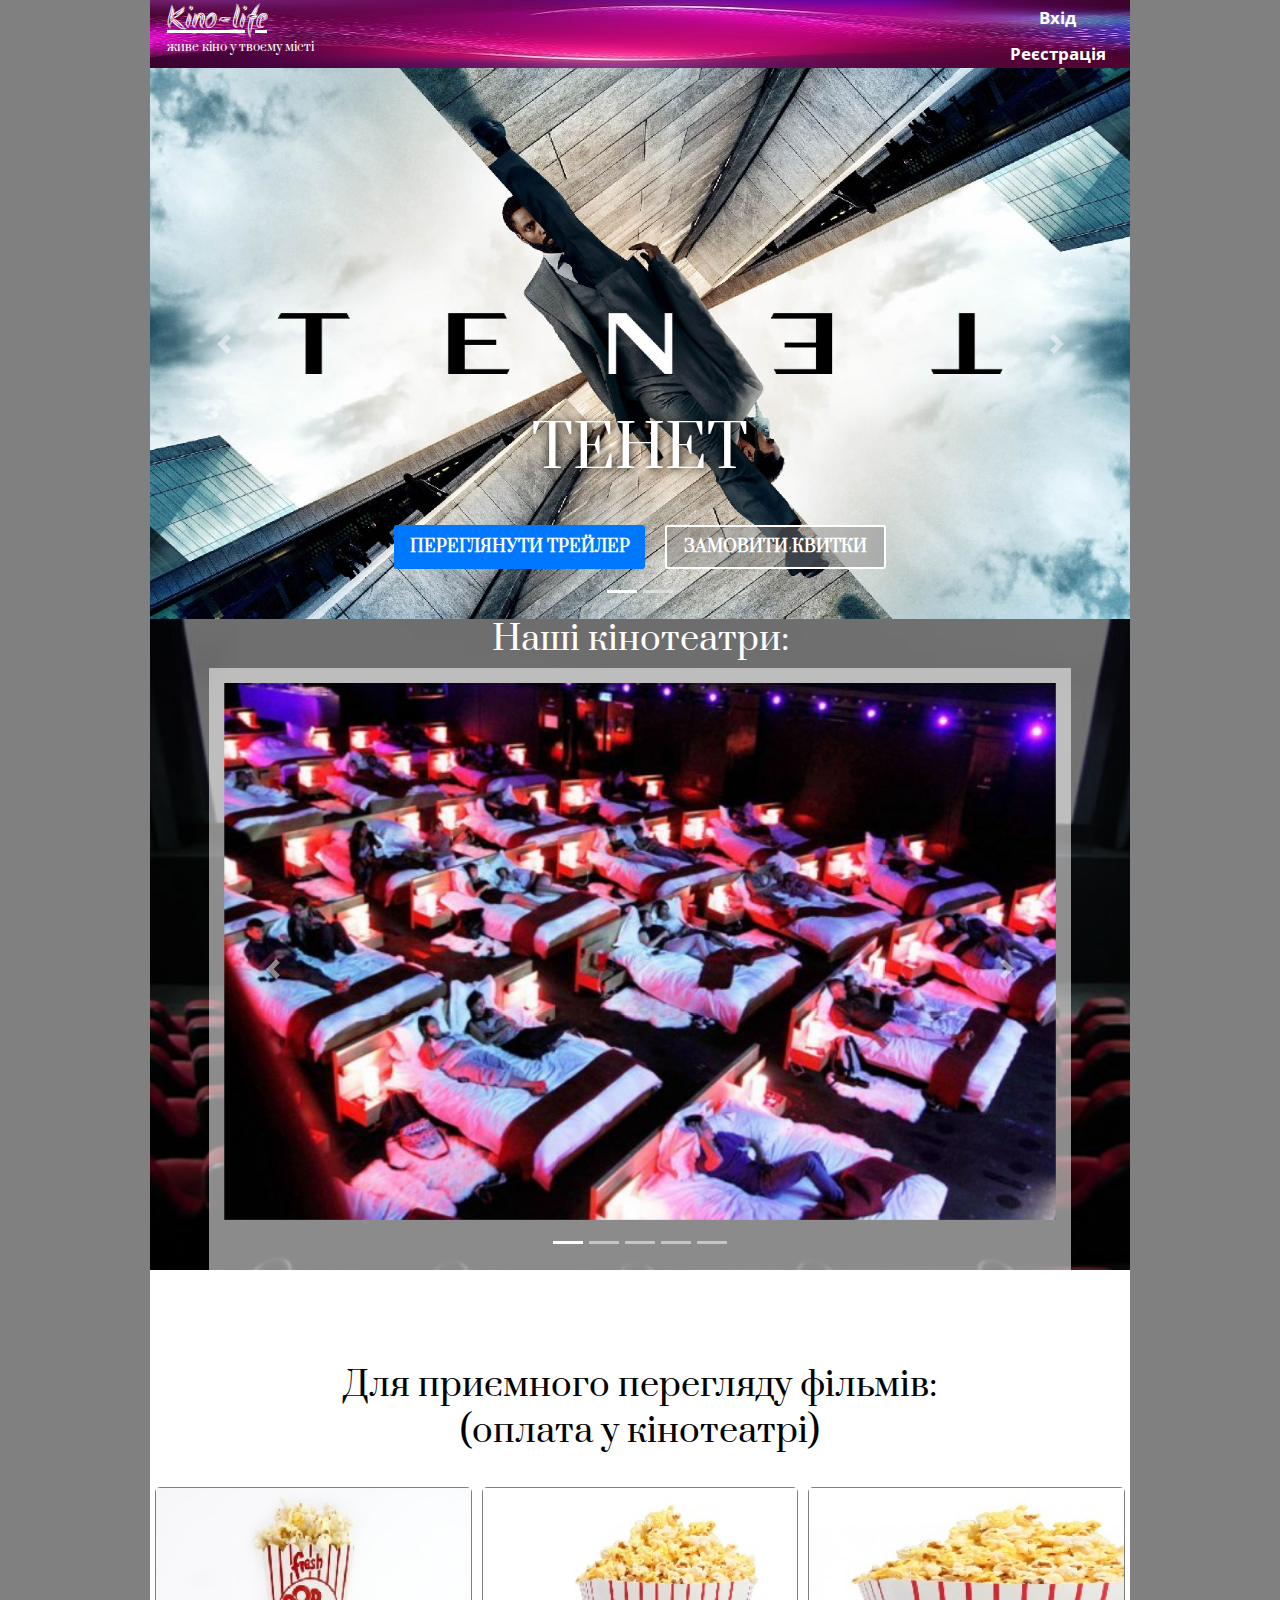
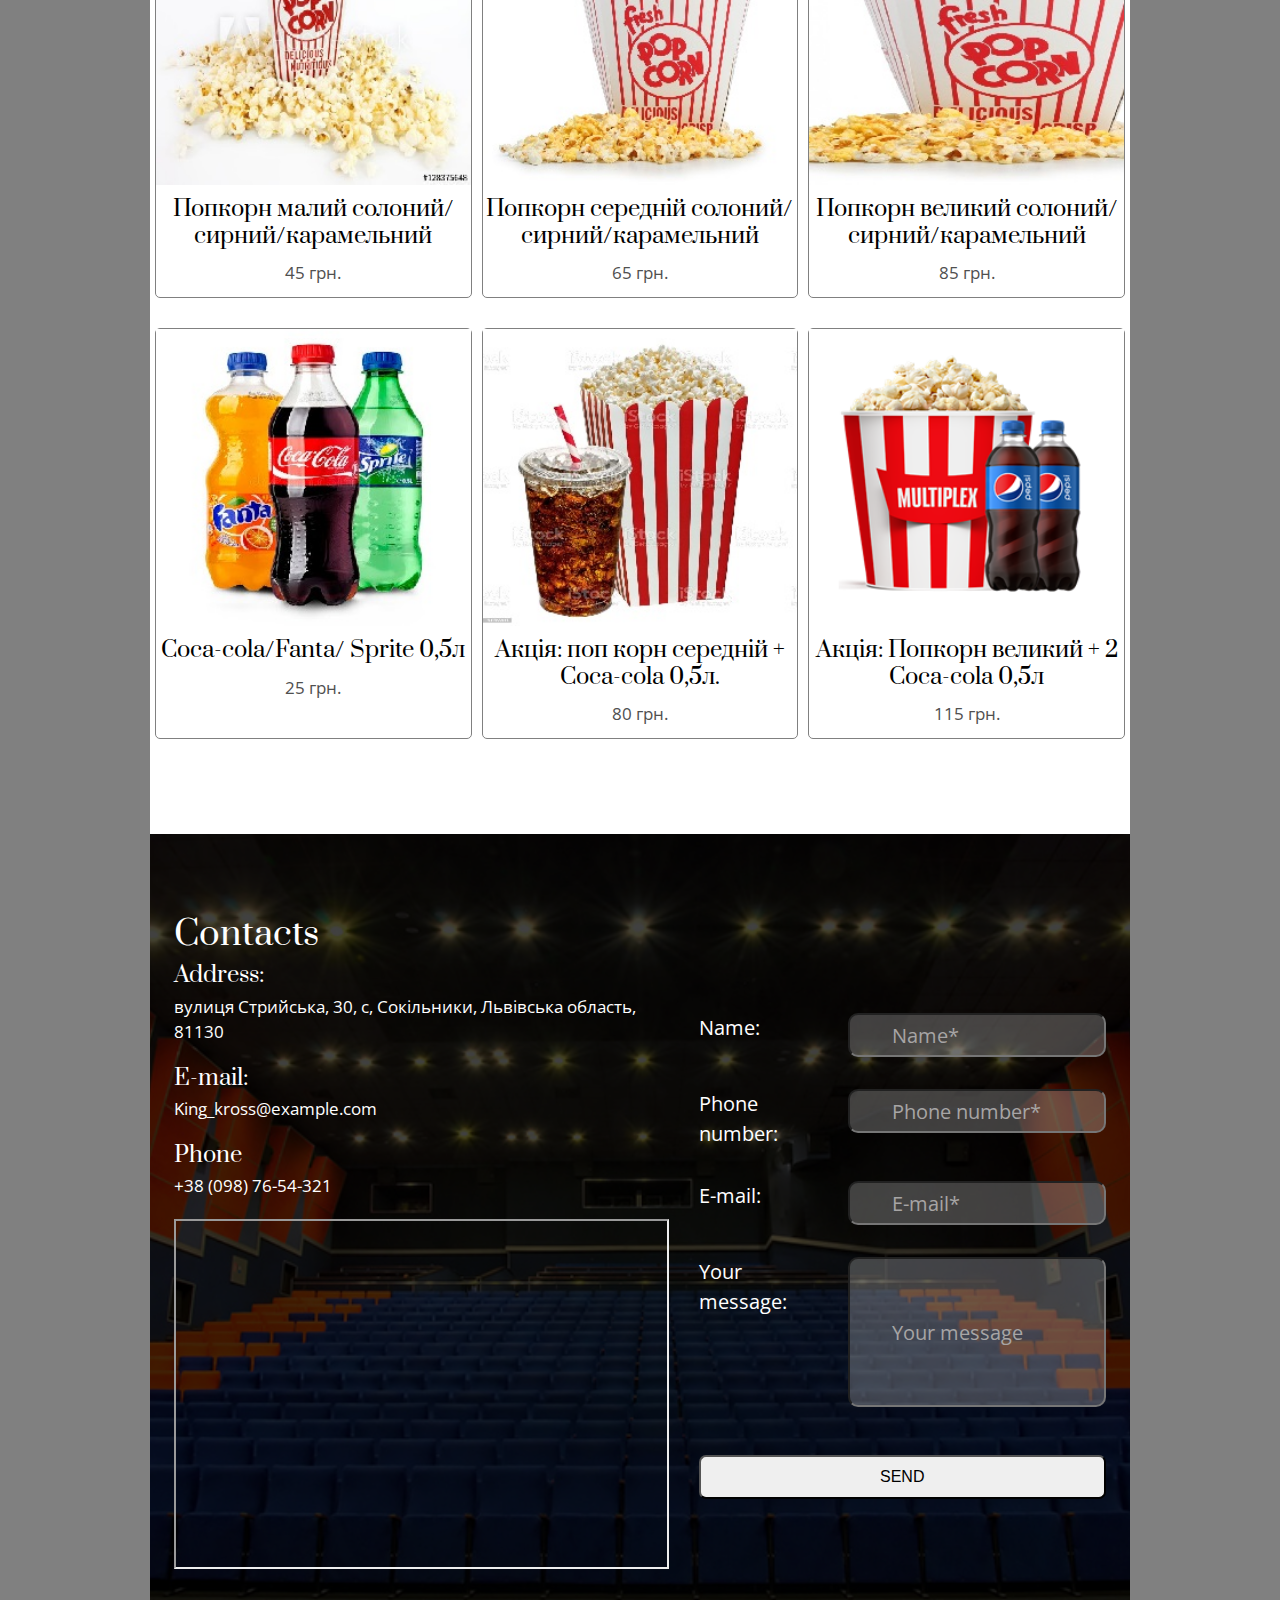
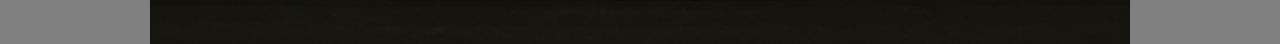
<file: index.html>
<!DOCTYPE html>
<html lang="uk">

<head>
    <meta charset="utf-8">
    <meta name="viewport" content="width=device-width, initial-scale=1.0">
    <title>Kino-life | живе кіно у твоєму місті</title>
    <link rel="stylesheet" href="https://stackpath.bootstrapcdn.com/bootstrap/4.5.2/css/bootstrap.min.css"
        integrity="sha384-JcKb8q3iqJ61gNV9KGb8thSsNjpSL0n8PARn9HuZOnIxN0hoP+VmmDGMN5t9UJ0Z" crossorigin="anonymous">
    <link rel="stylesheet" href="css/index.css">
    <link rel="shortuct icon" href="img/icon.jpg">
</head>

<body>
    <header class="cap">
        <div class="logo">
            <a href="#cap">
                <h1>Kino-life</h1>
                <p>живе кіно у твоєму місті</p>
            </a>
        </div>

        <div class="autorisation">
            <a href="#">Вхід</a>
            <a href="#">Реєстрація</a>
        </div>
    </header>

    <article id="cite">
        <section id="films">
            <div id="carousel-films" class="carousel slide" data-ride="carousel">
                <ol class="carousel-indicators">
                    <li data-target="#carousel-films" data-slide-to="0" class="active"></li>
                    <li data-target="#carousel-films" data-slide-to="1"></li>
                </ol>
                <div class="carousel-inner">
                    <div class="carousel-item active">
                        <img src="img/tenet.jpg" class="d-block w-100" alt="...">
                        <div class="carousel-caption d-none d-md-block">
                            <h2>ТЕНЕТ</h2>
                            <div class="buttons">
                                <form class="button-tenet-trailer">
                                    <input type="button" value="ПЕРЕГЛЯНУТИ ТРЕЙЛЕР" onClick='location.href="tenet_trailer.html"'>
                                </form> 
                                <form class="button-tenet-tickets">
                                    <input type="button" value="ЗАМОВИТИ КВИТКИ" onClick='location.href="tenet_tickets.html"'>
                                </form> 
                            </div>
                        </div>
                    </div>
                    <div class="carousel-item">
                        <img src="img/troli_two.jpg" class="d-block w-100" alt="ТРОЛІ 2: СВІТОВЕ ТУРНЕ">
                        <div class="carousel-caption d-none d-md-block">
                            <h2>ТРОЛІ 2: СВІТОВЕ ТУРНЕ</h2>
                            <div class="buttons">
                                <form class="button-troli-two-trailer">
                                    <input type="button" value="ПЕРЕГЛЯНУТИ ТРЕЙЛЕР" onClick='location.href="troli_two_trailer.html"'>
                                </form> 
                                <form class="button-troli-two-tickets">
                                    <input type="button" value="ЗАМОВИТИ КВИТКИ" onClick='location.href="troli_two_tickets.html"'>
                                </form> 
                            </div>
                        </div>
                    </div>
                </div>
                <a class="carousel-control-prev" href="#carousel-films" role="button" data-slide="prev">
                    <span class="carousel-control-prev-icon" aria-hidden="true"></span>
                    <span class="sr-only">Previous</span>
                </a>
                <a class="carousel-control-next" href="#carousel-films" role="button" data-slide="next">
                    <span class="carousel-control-next-icon" aria-hidden="true"></span>
                    <span class="sr-only">Next</span>
                </a>
            </div>
        </section>

        <section class="cinemas">
            <div>
                <h2>Наші кінотеатри:</h2>
                <div>
                    <div id="carousel-cinemas" class="carousel slide" data-ride="carousel">
                        <ol class="carousel-indicators">
                            <li data-target="#carousel-cinemas" data-slide-to="0" class="active"></li>
                            <li data-target="#carousel-cinemas" data-slide-to="1"></li>
                            <li data-target="#carousel-cinemas" data-slide-to="2"></li>
                            <li data-target="#carousel-cinemas" data-slide-to="3"></li>
                            <li data-target="#carousel-cinemas" data-slide-to="4"></li>
                        </ol>
                        <div class="carousel-inner">
                            <div class="carousel-item active">
                                <img src="img/beds.jpg" class="d-block w-100" alt="Крісла-лежаки в кінотеатрі">
                            </div>
                            <div class="carousel-item">
                                <img src="img/clients.jpg" class="d-block w-100" alt="Задоволені клієнти">
                            </div>
                            <div class="carousel-item">
                                <img src="img/pair.jpg" class="d-block w-100" alt="Задоволені клієнти">
                            </div>
                            <div class="carousel-item">
                                <img src="img/planetarium.jpg" class="d-block w-100" alt="Планетарій">
                            </div>
                            <div class="carousel-item">
                                <img src="img/screen.jpg" class="d-block w-100" alt="Екран">
                            </div>
                        </div>
                        <a class="carousel-control-prev" href="#carousel-cinemas" role="button" data-slide="prev">
                            <span class="carousel-control-prev-icon" aria-hidden="true"></span>
                            <span class="sr-only">Previous</span>
                        </a>
                        <a class="carousel-control-next" href="#carousel-cinemas" role="button" data-slide="next">
                            <span class="carousel-control-next-icon" aria-hidden="true"></span>
                            <span class="sr-only">Next</span>
                        </a>
                    </div>
                </div>
            </div>
        </section>

        <section class="shop">
            <div class="title">
                <h2>Для приємного перегляду фільмів:</h2>
                <p>(оплата у кінотеатрі)</p>
            </div>
            <div class="menu">
                <div id="small_popcorn">
                    <img src="img/small_popcorn.jpg" alt="Малий попкорн">
                    <br>
                    <h3>Попкорн малий солоний/сирний/карамельний</h3>
                    <p>45 грн.</p>
                </div>

                <div id="medium_popcorn">
                    <img src="img/medium_popcorn.jpg" alt="Середній попкорн">
                    <br>
                    <h3>Попкорн середній солоний/сирний/карамельний</h3>
                    <p>65 грн.</p>
                </div>

                <div id="big_popcorn">
                    <img src="img/big_popcorn.jpg" alt="Великий попкорн">
                    <br>
                    <h3>Попкорн великий солоний/сирний/карамельний</h3>
                    <p>85 грн.</p>
                </div>

                <div id="drinks">
                    <img src="img/drinks.jpg" alt="Напої">
                    <br>
                    <h3>Coca-cola/Fanta/ Sprite 0,5л</h3>
                    <p>25 грн.</p>
                </div>

                <div id="popcorn_and_pepsi">
                    <img src="img/popcorn_and_pepsi.jpg" alt="Попкорн і Pepsi">
                    <br>
                    <h3>Акція: поп корн середній + Coca-cola 0,5л.</h3>
                    <p>80 грн.</p>
                </div>

                <div id="popcorn_and_two_pepsi">
                    <img src="img/popcorn_and_two_pepsi.png" alt="Попкорн і дві Pepsi">
                    <br>
                    <h3>Акція: Попкорн великий + 2 Coca-cola 0,5л</h3>
                    <p>115 грн.</p>
                </div>
            </div>
        </section>
    </article>
    <div class="contacts-and-form">
        <div id="contacts-and-form">
            <div id="contacts">
                <h2>Contacts</h2>
                <h3>Address:</h3>
                <p>вулиця Стрийська, 30, с, Сокільники, Львівська область, 81130</p>
                <h3>E-mail:</h3>
                <p>King_kross@example.com</p>
                <h3>Phone</h3>
                <p>+38 (098) 76-54-321</p>
                <div class="map">
                    <iframe
                        src="https://www.google.com/maps/embed?pb=!1m18!1m12!1m3!1d2576.6480703578754!2d24.00869451512586!3d49.77387664376408!2m3!1f0!2f0!3f0!3m2!1i1024!2i768!4f13.1!3m3!1m2!1s0x473ae7c509927103%3A0x4452efa99a93643f!2z0KLQoNCmIEtpbmcgQ3Jvc3MgTGVvcG9saXM!5e0!3m2!1suk!2sua!4v1601578649096!5m2!1suk!2sua"></iframe>
                </div>
            </div>
            <form action="https://formspree.io/xdowqrdr" method="POST">
                <label>Name:
                    <input type="text" placeholder="Name*" required name="user name">
                </label>
                <br>
                <label>Phone number:
                    <input type="tel" placeholder="Phone number*" required name="phone number">
                </label>
                <br>
                <label>E-mail:
                    <input type="email" placeholder="E-mail*" required name="email">
                </label>
                <br>
                <label>Your message:
                    <input class="message" type="text" placeholder="Your message" required name="message">
                </label>
                <button class="send">SEND</button>
            </form>
        </div>
    </div>

    <script src="https://code.jquery.com/jquery-3.5.1.min.js"
        integrity="sha256-9/aliU8dGd2tb6OSsuzixeV4y/faTqgFtohetphbbj0=" crossorigin="anonymous"></script>
    <script src="https://cdn.jsdelivr.net/npm/popper.js@1.16.1/dist/umd/popper.min.js"
        integrity="sha384-9/reFTGAW83EW2RDu2S0VKaIzap3H66lZH81PoYlFhbGU+6BZp6G7niu735Sk7lN"
        crossorigin="anonymous"></script>
    <script src="https://stackpath.bootstrapcdn.com/bootstrap/4.5.2/js/bootstrap.min.js"
        integrity="sha384-B4gt1jrGC7Jh4AgTPSdUtOBvfO8shuf57BaghqFfPlYxofvL8/KUEfYiJOMMV+rV"
        crossorigin="anonymous"></script>
</body>

</html>
</file>
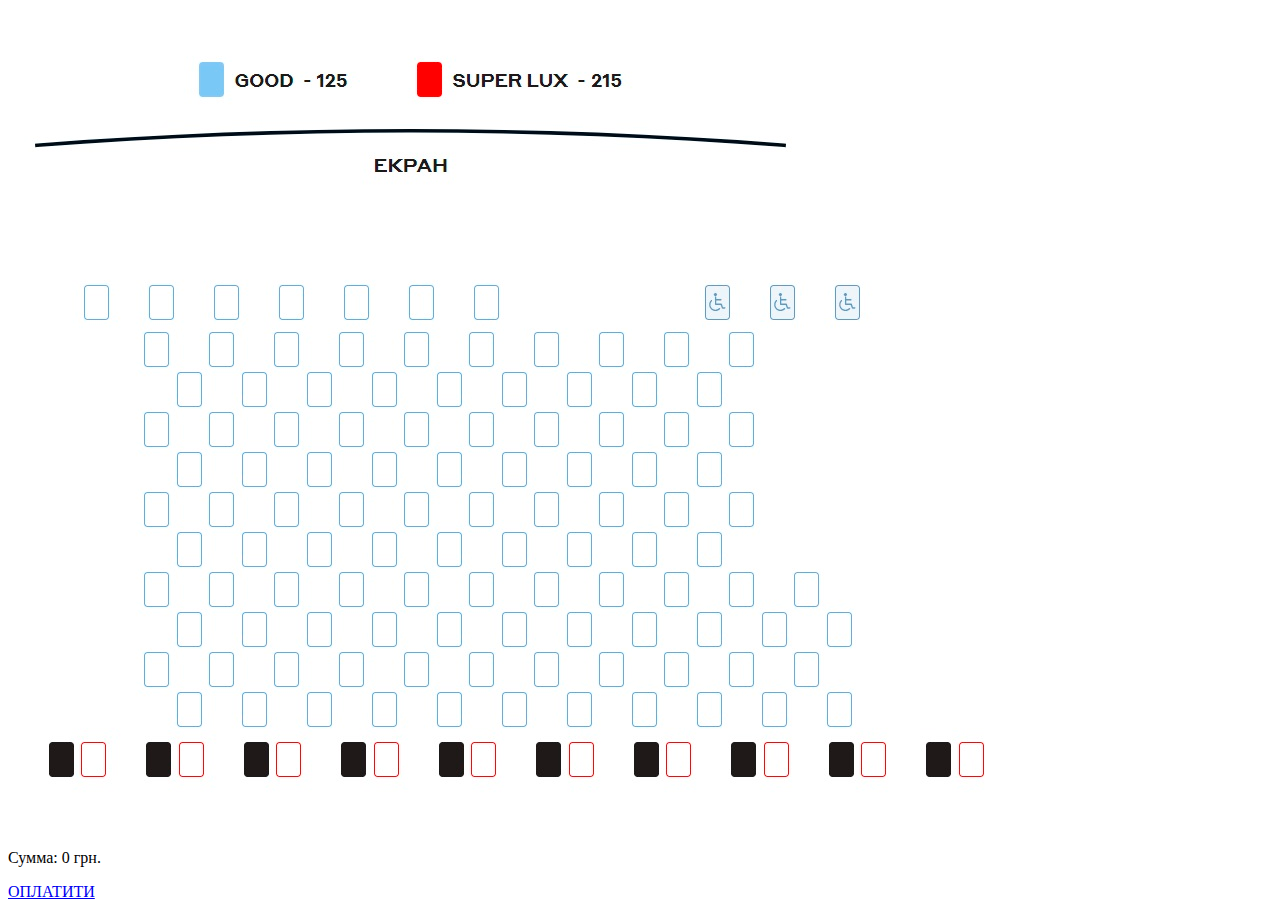
<file: tenet_ticket.html>
<!DOCTYPE html>
<html lang="uk">
    <head>
        <meta charset="utf-8">
        <title>Kino-life | Купити квитки "Тенет"</title>
    </head>
    <body>
        <img src="img/scheme.jpg" alt="Схема">
        <p>Сумма: 0 грн.</p>
        <a href="#">ОПЛАТИТИ</a>
    </body>
</html>
</file>
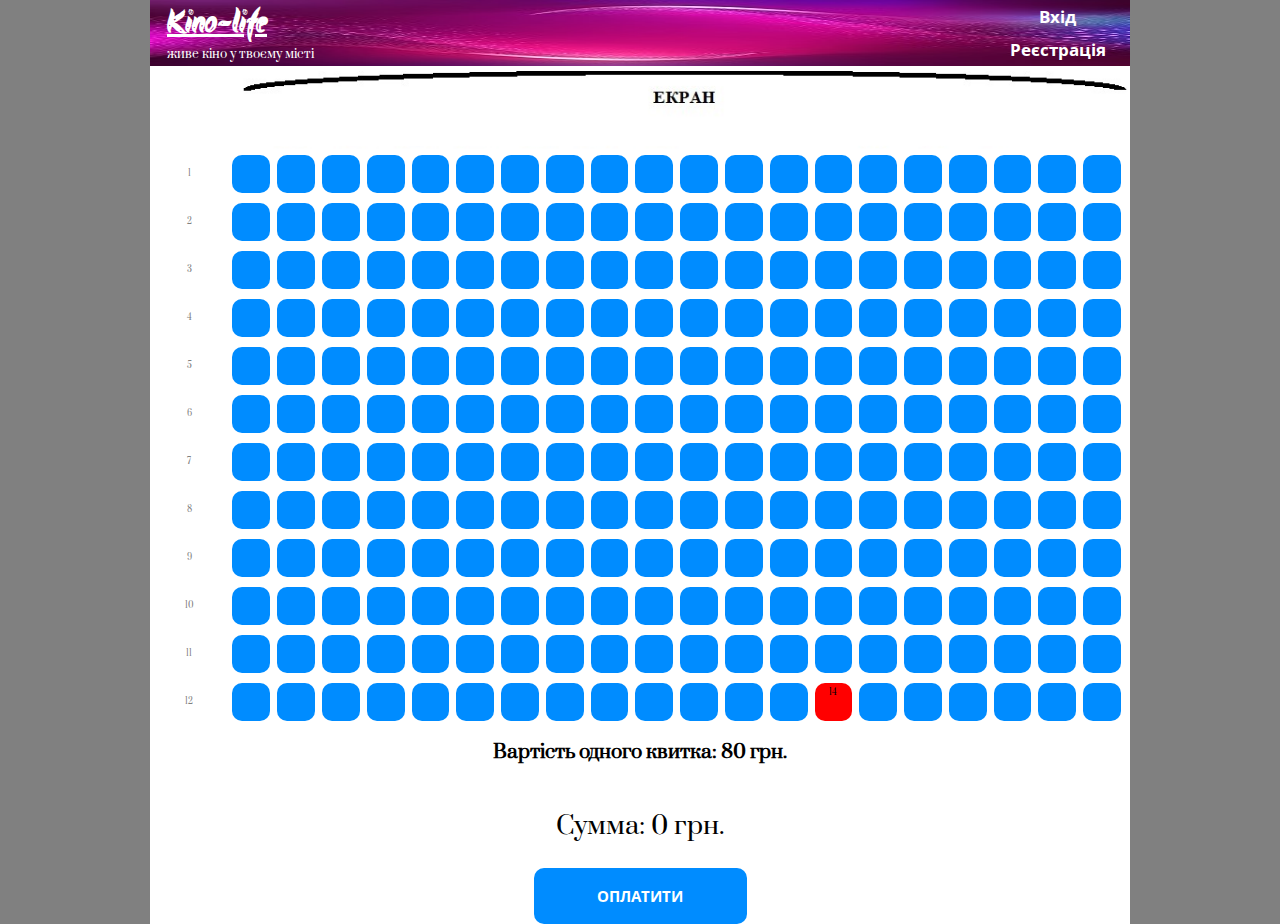
<file: tenet_tickets.html>
<!DOCTYPE html>
<html lang="uk">
    <head>
        <meta charset="utf-8">
        <title>Kino-life | Купити квитки "Тенет"</title>
        <link rel="stylesheet" href="css/tickets.css">
        <link rel="shortuct icon" href="img/icon.jpg">
    </head>
    <body>
        <header class="cap">
            <div class="logo">
                <a href="index.html#cap">
                    <h1>Kino-life</h1>
                    <p>живе кіно у твоєму місті</p>
                </a>
            </div>
    
            <div class="autorisation">
                <a href="#">Вхід</a>
                <a href="#">Реєстрація</a>
            </div>
        </header>
        <div id="holl">
            <div>
                <img src="img/scheme.png" alt="Схема">
                <div class="holl">
                    <div class="rows">
                        <div class="number-of-row">1</div>
                        <div class="seat">1</div>
                        <div class="seat">2</div>
                        <div class="seat">3</div>
                        <div class="seat">4</div>
                        <div class="seat">5</div>
                        <div class="seat">6</div>
                        <div class="seat">7</div>
                        <div class="seat">8</div>
                        <div class="seat">9</div>
                        <div class="seat">10</div>
                        <div class="seat">11</div>
                        <div class="seat">12</div>
                        <div class="seat">13</div>
                        <div class="seat">14</div>
                        <div class="seat">15</div>
                        <div class="seat">16</div>
                        <div class="seat">17</div>
                        <div class="seat">18</div>
                        <div class="seat">19</div>
                        <div class="seat">20</div>
                    </div>
                    <div class="rows">
                        <div class="number-of-row">2</div>
                        <div class="seat">1</div>
                        <div class="seat">2</div>
                        <div class="seat">3</div>
                        <div class="seat">4</div>
                        <div class="seat">5</div>
                        <div class="seat">6</div>
                        <div class="seat">7</div>
                        <div class="seat">8</div>
                        <div class="seat">9</div>
                        <div class="seat">10</div>
                        <div class="seat">11</div>
                        <div class="seat">12</div>
                        <div class="seat">13</div>
                        <div class="seat">14</div>
                        <div class="seat">15</div>
                        <div class="seat">16</div>
                        <div class="seat">17</div>
                        <div class="seat">18</div>
                        <div class="seat">19</div>
                        <div class="seat">20</div>
                    </div>
                    <div class="rows">
                        <div class="number-of-row">3</div>
                        <div class="seat">1</div>
                        <div class="seat">2</div>
                        <div class="seat">3</div>
                        <div class="seat">4</div>
                        <div class="seat">5</div>
                        <div class="seat">6</div>
                        <div class="seat">7</div>
                        <div class="seat">8</div>
                        <div class="seat">9</div>
                        <div class="seat">10</div>
                        <div class="seat">11</div>
                        <div class="seat">12</div>
                        <div class="seat">13</div>
                        <div class="seat">14</div>
                        <div class="seat">15</div>
                        <div class="seat">16</div>
                        <div class="seat">17</div>
                        <div class="seat">18</div>
                        <div class="seat">19</div>
                        <div class="seat">20</div>
                    </div>
                    <div class="rows">
                        <div class="number-of-row">4</div>
                        <div class="seat">1</div>
                        <div class="seat">2</div>
                        <div class="seat">3</div>
                        <div class="seat">4</div>
                        <div class="seat">5</div>
                        <div class="seat">6</div>
                        <div class="seat">7</div>
                        <div class="seat">8</div>
                        <div class="seat">9</div>
                        <div class="seat">10</div>
                        <div class="seat">11</div>
                        <div class="seat">12</div>
                        <div class="seat">13</div>
                        <div class="seat">14</div>
                        <div class="seat">15</div>
                        <div class="seat">16</div>
                        <div class="seat">17</div>
                        <div class="seat">18</div>
                        <div class="seat">19</div>
                        <div class="seat">20</div>
                    </div>
                    <div class="rows">
                        <div class="number-of-row">5</div>
                        <div class="seat">1</div>
                        <div class="seat">2</div>
                        <div class="seat">3</div>
                        <div class="seat">4</div>
                        <div class="seat">5</div>
                        <div class="seat">6</div>
                        <div class="seat">7</div>
                        <div class="seat">8</div>
                        <div class="seat">9</div>
                        <div class="seat">10</div>
                        <div class="seat">11</div>
                        <div class="seat">12</div>
                        <div class="seat">13</div>
                        <div class="seat">14</div>
                        <div class="seat">15</div>
                        <div class="seat">16</div>
                        <div class="seat">17</div>
                        <div class="seat">18</div>
                        <div class="seat">19</div>
                        <div class="seat">20</div>
                    </div>
                    <div class="rows">
                        <div class="number-of-row">6</div>
                        <div class="seat">1</div>
                        <div class="seat">2</div>
                        <div class="seat">3</div>
                        <div class="seat">4</div>
                        <div class="seat">5</div>
                        <div class="seat">6</div>
                        <div class="seat">7</div>
                        <div class="seat">8</div>
                        <div class="seat">9</div>
                        <div class="seat">10</div>
                        <div class="seat">11</div>
                        <div class="seat">12</div>
                        <div class="seat">13</div>
                        <div class="seat">14</div>
                        <div class="seat">15</div>
                        <div class="seat">16</div>
                        <div class="seat">17</div>
                        <div class="seat">18</div>
                        <div class="seat">19</div>
                        <div class="seat">20</div>
                    </div>
                    <div class="rows">
                        <div class="number-of-row">7</div>
                        <div class="seat">1</div>
                        <div class="seat">2</div>
                        <div class="seat">3</div>
                        <div class="seat">4</div>
                        <div class="seat">5</div>
                        <div class="seat">6</div>
                        <div class="seat">7</div>
                        <div class="seat">8</div>
                        <div class="seat">9</div>
                        <div class="seat">10</div>
                        <div class="seat">11</div>
                        <div class="seat">12</div>
                        <div class="seat">13</div>
                        <div class="seat">14</div>
                        <div class="seat">15</div>
                        <div class="seat">16</div>
                        <div class="seat">17</div>
                        <div class="seat">18</div>
                        <div class="seat">19</div>
                        <div class="seat">20</div>
                    </div>
                    <div class="rows">
                        <div class="number-of-row">8</div>
                        <div class="seat">1</div>
                        <div class="seat">2</div>
                        <div class="seat">3</div>
                        <div class="seat">4</div>
                        <div class="seat">5</div>
                        <div class="seat">6</div>
                        <div class="seat">7</div>
                        <div class="seat">8</div>
                        <div class="seat">9</div>
                        <div class="seat">10</div>
                        <div class="seat">11</div>
                        <div class="seat">12</div>
                        <div class="seat">13</div>
                        <div class="seat">14</div>
                        <div class="seat">15</div>
                        <div class="seat">16</div>
                        <div class="seat">17</div>
                        <div class="seat">18</div>
                        <div class="seat">19</div>
                        <div class="seat">20</div>
                    </div>
                    <div class="rows">
                        <div class="number-of-row">9</div>
                        <div class="seat">1</div>
                        <div class="seat">2</div>
                        <div class="seat">3</div>
                        <div class="seat">4</div>
                        <div class="seat">5</div>
                        <div class="seat">6</div>
                        <div class="seat">7</div>
                        <div class="seat">8</div>
                        <div class="seat">9</div>
                        <div class="seat">10</div>
                        <div class="seat">11</div>
                        <div class="seat">12</div>
                        <div class="seat">13</div>
                        <div class="seat">14</div>
                        <div class="seat">15</div>
                        <div class="seat">16</div>
                        <div class="seat">17</div>
                        <div class="seat">18</div>
                        <div class="seat">19</div>
                        <div class="seat">20</div>
                    </div>
                    <div class="rows">
                        <div class="number-of-row">10</div>
                        <div class="seat">1</div>
                        <div class="seat">2</div>
                        <div class="seat">3</div>
                        <div class="seat">4</div>
                        <div class="seat">5</div>
                        <div class="seat">6</div>
                        <div class="seat">7</div>
                        <div class="seat">8</div>
                        <div class="seat">9</div>
                        <div class="seat">10</div>
                        <div class="seat">11</div>
                        <div class="seat">12</div>
                        <div class="seat">13</div>
                        <div class="seat">14</div>
                        <div class="seat">15</div>
                        <div class="seat">16</div>
                        <div class="seat">17</div>
                        <div class="seat">18</div>
                        <div class="seat">19</div>
                        <div class="seat">20</div>
                    </div>
                    <div class="rows">
                        <div class="number-of-row">11</div>
                        <div class="seat">1</div>
                        <div class="seat">2</div>
                        <div class="seat">3</div>
                        <div class="seat">4</div>
                        <div class="seat">5</div>
                        <div class="seat">6</div>
                        <div class="seat">7</div>
                        <div class="seat">8</div>
                        <div class="seat">9</div>
                        <div class="seat">10</div>
                        <div class="seat">11</div>
                        <div class="seat">12</div>
                        <div class="seat">13</div>
                        <div class="seat">14</div>
                        <div class="seat">15</div>
                        <div class="seat">16</div>
                        <div class="seat">17</div>
                        <div class="seat">18</div>
                        <div class="seat">19</div>
                        <div class="seat">20</div>
                    </div>
                    <div class="rows">
                        <div class="number-of-row">12</div>
                        <div class="seat">1</div>
                        <div class="seat">2</div>
                        <div class="seat">3</div>
                        <div class="seat">4</div>
                        <div class="seat">5</div>
                        <div class="seat">6</div>
                        <div class="seat">7</div>
                        <div class="seat">8</div>
                        <div class="seat">9</div>
                        <div class="seat">10</div>
                        <div class="seat">11</div>
                        <div class="seat">12</div>
                        <div class="seat">13</div>
                        <div class="seat occupied">14</div>
                        <div class="seat">15</div>
                        <div class="seat">16</div>
                        <div class="seat">17</div>
                        <div class="seat">18</div>
                        <div class="seat">19</div>
                        <div class="seat">20</div>
                    </div>
                </div>
            </div>
            <h3 id="80" class="price">Вартість одного квитка: 80 грн.</h3>
            <div class="pay">
                <p>Сумма: <span class='total' id="total">0</span> грн.</p>
                <a class="end" href="#">ОПЛАТИТИ</a>
            </div>
        </div>
        <script src="js/tickets.js"></script>
    </body>
</html>
</file>
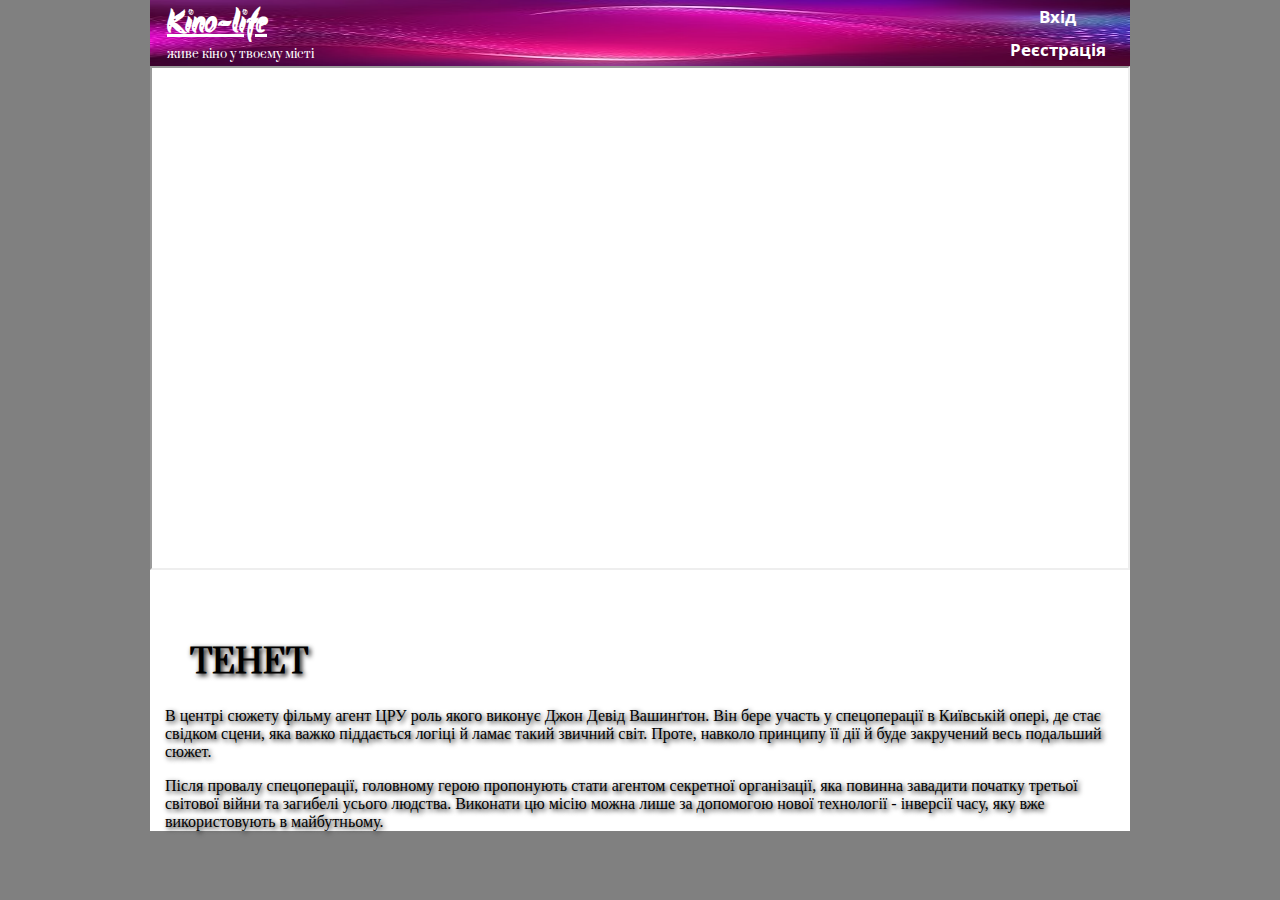
<file: tenet_trailer.html>
<!doctype html>
<html lang="uk">
    <head>
        <meta charset="utf-8">
        <title>Kino-life | Трейлер "Тенет"</title>
        <link rel="stylesheet" href="css/trailers.css">
        <link rel="shortuct icon" href="img/icon.jpg">
    </head>
    <body>
        <header class="cap">
            <div class="logo">
                <a href="index.html#cap">
                    <h1>Kino-life</h1>
                    <p>живе кіно у твоєму місті</p>
                </a>
            </div>
    
            <div class="autorisation">
                <a href="#">Вхід</a>
                <a href="#">Реєстрація</a>
            </div>
        </header>
        <div class="trailer">
            <iframe src="https://www.youtube.com/embed/kh2aOe7NtmQ" allow="accelerometer; autoplay; encrypted-media; gyroscope; picture-in-picture" allowfullscreen></iframe>
            <div class="info">
                <h1>ТЕНЕТ</h1>
                <p>В центрі сюжету фільму агент ЦРУ роль якого виконує Джон Девід Вашинґтон. Він бере участь у спецоперації в Київській опері, де стає свідком сцени, яка важко піддається логіці й ламає такий звичний світ. Проте, навколо принципу її дії й буде закручений весь подальший сюжет.</p>
                <p>Після провалу спецоперації, головному герою пропонують стати агентом секретної організації, яка повинна завадити початку третьої світової війни та загибелі усього людства. Виконати цю місію можна лише за допомогою нової технології - інверсії часу, яку вже використовують в майбутньому.</p>
            </div>
        </div>
    </body>
</html>
</file>
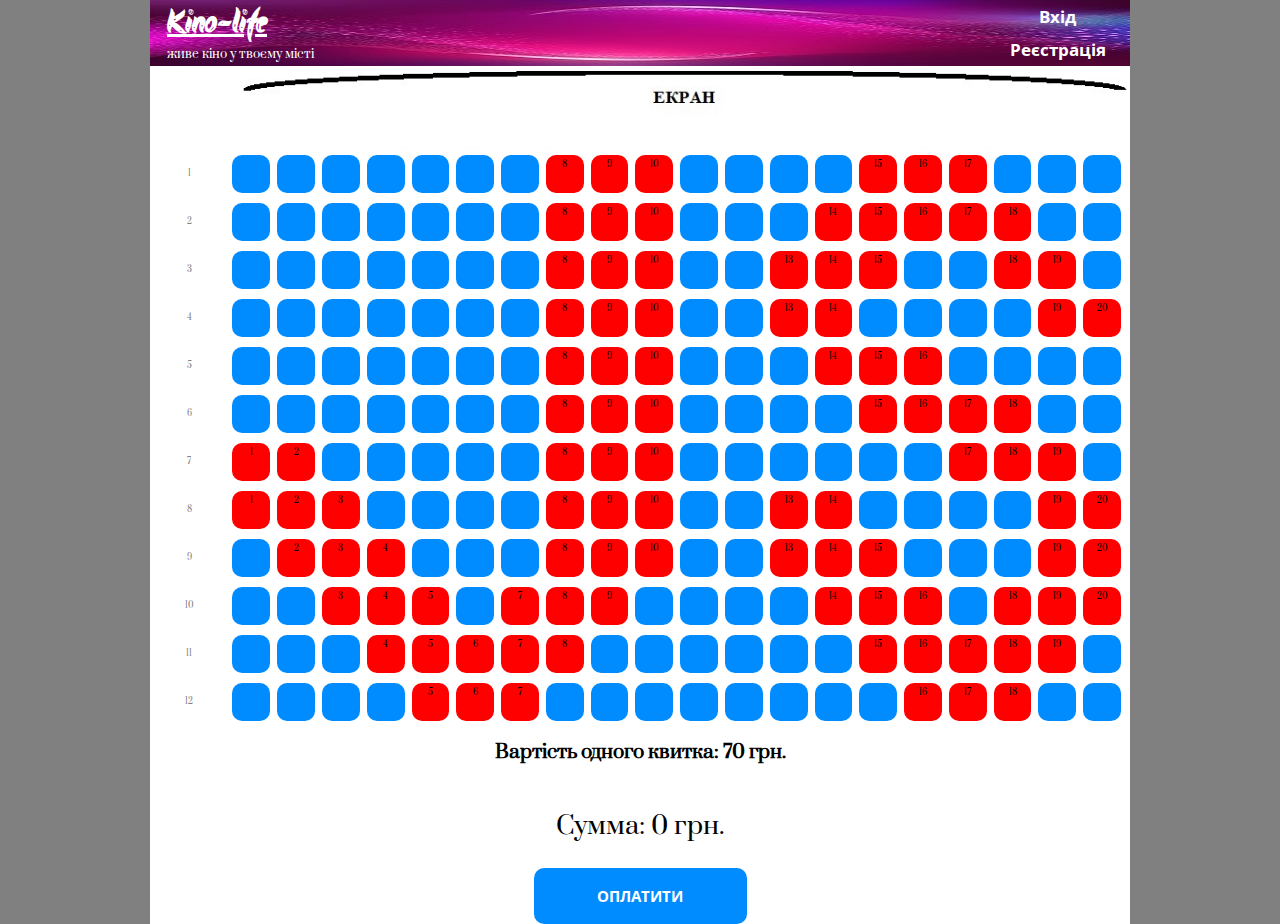
<file: troli_two_tickets.html>
<!DOCTYPE html>
<html lang="uk">
    <head>
        <meta charset="utf-8">
        <title>Kino-life | Купити квитки "Тролі 2: Світове турне"</title>
        <link rel="stylesheet" href="css/tickets.css">
        <link rel="shortuct icon" href="img/icon.jpg">
    </head>
    <body>
        <header class="cap">
            <div class="logo">
                <a href="index.html#cap">
                    <h1>Kino-life</h1>
                    <p>живе кіно у твоєму місті</p>
                </a>
            </div>
    
            <div class="autorisation">
                <a href="#">Вхід</a>
                <a href="#">Реєстрація</a>
            </div>
        </header>
        <div id="holl">
            <div>
                <img src="img/scheme.png" alt="Схема">
                <div class="holl">
                    <div class="rows">
                        <div class="number-of-row">1</div>
                        <div class="seat">1</div>
                        <div class="seat">2</div>
                        <div class="seat">3</div>
                        <div class="seat">4</div>
                        <div class="seat">5</div>
                        <div class="seat">6</div>
                        <div class="seat">7</div>
                        <div class="seat occupied">8</div>
                        <div class="seat occupied">9</div>
                        <div class="seat occupied">10</div>
                        <div class="seat">11</div>
                        <div class="seat">12</div>
                        <div class="seat">13</div>
                        <div class="seat">14</div>
                        <div class="seat occupied">15</div>
                        <div class="seat occupied">16</div>
                        <div class="seat occupied">17</div>
                        <div class="seat">18</div>
                        <div class="seat">19</div>
                        <div class="seat">20</div>
                    </div>
                    <div class="rows">
                        <div class="number-of-row">2</div>
                        <div class="seat">1</div>
                        <div class="seat">2</div>
                        <div class="seat">3</div>
                        <div class="seat">4</div>
                        <div class="seat">5</div>
                        <div class="seat">6</div>
                        <div class="seat">7</div>
                        <div class="seat occupied">8</div>
                        <div class="seat occupied">9</div>
                        <div class="seat occupied">10</div>
                        <div class="seat">11</div>
                        <div class="seat">12</div>
                        <div class="seat">13</div>
                        <div class="seat occupied">14</div>
                        <div class="seat occupied">15</div>
                        <div class="seat occupied">16</div>
                        <div class="seat occupied">17</div>
                        <div class="seat occupied">18</div>
                        <div class="seat">19</div>
                        <div class="seat">20</div>
                    </div>
                    <div class="rows">
                        <div class="number-of-row">3</div>
                        <div class="seat">1</div>
                        <div class="seat">2</div>
                        <div class="seat">3</div>
                        <div class="seat">4</div>
                        <div class="seat">5</div>
                        <div class="seat">6</div>
                        <div class="seat">7</div>
                        <div class="seat occupied">8</div>
                        <div class="seat occupied">9</div>
                        <div class="seat occupied">10</div>
                        <div class="seat">11</div>
                        <div class="seat">12</div>
                        <div class="seat occupied">13</div>
                        <div class="seat occupied">14</div>
                        <div class="seat occupied">15</div>
                        <div class="seat">16</div>
                        <div class="seat">17</div>
                        <div class="seat occupied">18</div>
                        <div class="seat occupied">19</div>
                        <div class="seat">20</div>
                    </div>
                    <div class="rows">
                        <div class="number-of-row">4</div>
                        <div class="seat">1</div>
                        <div class="seat">2</div>
                        <div class="seat">3</div>
                        <div class="seat">4</div>
                        <div class="seat">5</div>
                        <div class="seat">6</div>
                        <div class="seat">7</div>
                        <div class="seat occupied">8</div>
                        <div class="seat occupied">9</div>
                        <div class="seat occupied">10</div>
                        <div class="seat">11</div>
                        <div class="seat">12</div>
                        <div class="seat occupied">13</div>
                        <div class="seat occupied">14</div>
                        <div class="seat">15</div>
                        <div class="seat">16</div>
                        <div class="seat">17</div>
                        <div class="seat">18</div>
                        <div class="seat occupied">19</div>
                        <div class="seat occupied">20</div>
                    </div>
                    <div class="rows">
                        <div class="number-of-row">5</div>
                        <div class="seat">1</div>
                        <div class="seat">2</div>
                        <div class="seat">3</div>
                        <div class="seat">4</div>
                        <div class="seat">5</div>
                        <div class="seat">6</div>
                        <div class="seat">7</div>
                        <div class="seat occupied">8</div>
                        <div class="seat occupied">9</div>
                        <div class="seat occupied">10</div>
                        <div class="seat">11</div>
                        <div class="seat">12</div>
                        <div class="seat">13</div>
                        <div class="seat occupied">14</div>
                        <div class="seat occupied">15</div>
                        <div class="seat occupied">16</div>
                        <div class="seat">17</div>
                        <div class="seat">18</div>
                        <div class="seat">19</div>
                        <div class="seat">20</div>
                    </div>
                    <div class="rows">
                        <div class="number-of-row">6</div>
                        <div class="seat">1</div>
                        <div class="seat">2</div>
                        <div class="seat">3</div>
                        <div class="seat">4</div>
                        <div class="seat">5</div>
                        <div class="seat">6</div>
                        <div class="seat">7</div>
                        <div class="seat occupied">8</div>
                        <div class="seat occupied">9</div>
                        <div class="seat occupied">10</div>
                        <div class="seat">11</div>
                        <div class="seat">12</div>
                        <div class="seat">13</div>
                        <div class="seat">14</div>
                        <div class="seat occupied">15</div>
                        <div class="seat occupied">16</div>
                        <div class="seat occupied">17</div>
                        <div class="seat occupied">18</div>
                        <div class="seat">19</div>
                        <div class="seat">20</div>
                    </div>
                    <div class="rows">
                        <div class="number-of-row">7</div>
                        <div class="seat occupied">1</div>
                        <div class="seat occupied">2</div>
                        <div class="seat">3</div>
                        <div class="seat">4</div>
                        <div class="seat">5</div>
                        <div class="seat">6</div>
                        <div class="seat">7</div>
                        <div class="seat occupied">8</div>
                        <div class="seat occupied">9</div>
                        <div class="seat occupied">10</div>
                        <div class="seat">11</div>
                        <div class="seat">12</div>
                        <div class="seat">13</div>
                        <div class="seat">14</div>
                        <div class="seat">15</div>
                        <div class="seat">16</div>
                        <div class="seat occupied">17</div>
                        <div class="seat occupied">18</div>
                        <div class="seat occupied">19</div>
                        <div class="seat">20</div>
                    </div>
                    <div class="rows">
                        <div class="number-of-row">8</div>
                        <div class="seat occupied">1</div>
                        <div class="seat occupied">2</div>
                        <div class="seat occupied">3</div>
                        <div class="seat">4</div>
                        <div class="seat">5</div>
                        <div class="seat">6</div>
                        <div class="seat">7</div>
                        <div class="seat occupied">8</div>
                        <div class="seat occupied">9</div>
                        <div class="seat occupied">10</div>
                        <div class="seat">11</div>
                        <div class="seat">12</div>
                        <div class="seat occupied">13</div>
                        <div class="seat occupied">14</div>
                        <div class="seat">15</div>
                        <div class="seat">16</div>
                        <div class="seat">17</div>
                        <div class="seat">18</div>
                        <div class="seat occupied">19</div>
                        <div class="seat occupied">20</div>
                    </div>
                    <div class="rows">
                        <div class="number-of-row">9</div>
                        <div class="seat">1</div>
                        <div class="seat occupied">2</div>
                        <div class="seat occupied">3</div>
                        <div class="seat occupied">4</div>
                        <div class="seat">5</div>
                        <div class="seat">6</div>
                        <div class="seat">7</div>
                        <div class="seat occupied">8</div>
                        <div class="seat occupied">9</div>
                        <div class="seat occupied">10</div>
                        <div class="seat">11</div>
                        <div class="seat">12</div>
                        <div class="seat occupied">13</div>
                        <div class="seat occupied">14</div>
                        <div class="seat occupied">15</div>
                        <div class="seat">16</div>
                        <div class="seat">17</div>
                        <div class="seat">18</div>
                        <div class="seat occupied">19</div>
                        <div class="seat occupied">20</div>
                    </div>
                    <div class="rows">
                        <div class="number-of-row">10</div>
                        <div class="seat">1</div>
                        <div class="seat">2</div>
                        <div class="seat occupied">3</div>
                        <div class="seat occupied">4</div>
                        <div class="seat occupied">5</div>
                        <div class="seat">6</div>
                        <div class="seat occupied">7</div>
                        <div class="seat occupied">8</div>
                        <div class="seat occupied">9</div>
                        <div class="seat">10</div>
                        <div class="seat">11</div>
                        <div class="seat">12</div>
                        <div class="seat">13</div>
                        <div class="seat occupied">14</div>
                        <div class="seat occupied">15</div>
                        <div class="seat occupied">16</div>
                        <div class="seat">17</div>
                        <div class="seat occupied">18</div>
                        <div class="seat occupied">19</div>
                        <div class="seat occupied">20</div>
                    </div>
                    <div class="rows">
                        <div class="number-of-row">11</div>
                        <div class="seat">1</div>
                        <div class="seat">2</div>
                        <div class="seat">3</div>
                        <div class="seat occupied">4</div>
                        <div class="seat occupied">5</div>
                        <div class="seat occupied">6</div>
                        <div class="seat occupied">7</div>
                        <div class="seat occupied">8</div>
                        <div class="seat">9</div>
                        <div class="seat">10</div>
                        <div class="seat">11</div>
                        <div class="seat">12</div>
                        <div class="seat">13</div>
                        <div class="seat">14</div>
                        <div class="seat occupied">15</div>
                        <div class="seat occupied">16</div>
                        <div class="seat occupied">17</div>
                        <div class="seat occupied">18</div>
                        <div class="seat occupied">19</div>
                        <div class="seat">20</div>
                    </div>
                    <div class="rows">
                        <div class="number-of-row">12</div>
                        <div class="seat">1</div>
                        <div class="seat">2</div>
                        <div class="seat">3</div>
                        <div class="seat">4</div>
                        <div class="seat occupied">5</div>
                        <div class="seat occupied">6</div>
                        <div class="seat occupied">7</div>
                        <div class="seat">8</div>
                        <div class="seat">9</div>
                        <div class="seat">10</div>
                        <div class="seat">11</div>
                        <div class="seat">12</div>
                        <div class="seat">13</div>
                        <div class="seat">14</div>
                        <div class="seat">15</div>
                        <div class="seat occupied">16</div>
                        <div class="seat occupied">17</div>
                        <div class="seat occupied">18</div>
                        <div class="seat">19</div>
                        <div class="seat">20</div>
                    </div>
                </div>
            </div>
            <h3 id="70" class="price">Вартість одного квитка: 70 грн.</h3>
            <div class="pay">
                <p>Сумма: <span class='total' id="total">0</span> грн.</p>
                <a class="end" href="#">ОПЛАТИТИ</a>
            </div>
        </div>
        <script src="js/tickets.js"></script>
    </body>
</html>
</file>
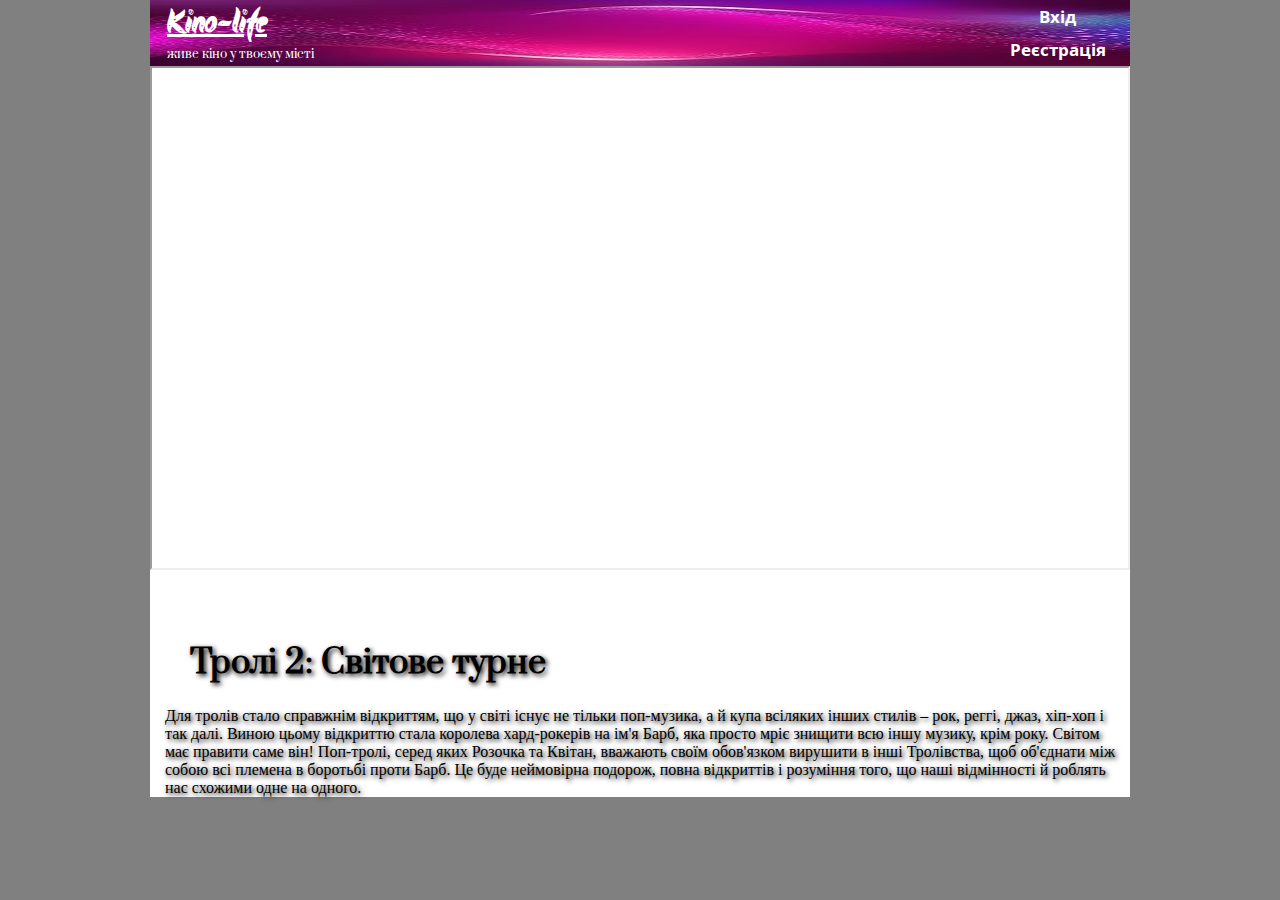
<file: troli_two_trailer.html>
<!DOCTYPE html>
<html lang="uk">
    <head>
        <meta charset="utf-8">
        <title>Kino-life | Трейлер "Тролі 2: Світове турне"</title>
        <link rel="stylesheet" href="css/trailers.css">
        <link rel="shortuct icon" href="img/icon.jpg">
    </head>
    <body>
        <header class="cap">
            <div class="logo">
                <a href="index.html#cap">
                    <h1>Kino-life</h1>
                    <p>живе кіно у твоєму місті</p>
                </a>
            </div>
    
            <div class="autorisation">
                <a href="#">Вхід</a>
                <a href="#">Реєстрація</a>
            </div>
        </header>
        <div class="trailer">
            <iframe  src="https://www.youtube.com/embed/WJM_3B_OGYk" allow="accelerometer; autoplay; encrypted-media; gyroscope; picture-in-picture" allowfullscreen></iframe>
            <div class="info">
                <h1>Тролі 2: Світове турне</h1>
                <p>Для тролів стало справжнім відкриттям, що у світі існує не тільки поп-музика, а й купа всіляких інших стилів – рок, реггі, джаз, хіп-хоп і так далі. Виною цьому відкриттю стала королева хард-рокерів на ім'я Барб, яка просто мріє знищити всю іншу музику, крім року. Світом має правити саме він! Поп-тролі, серед яких Розочка та Квітан, вважають своїм обов'язком вирушити в інші Тролівства, щоб об'єднати між собою всі племена в боротьбі проти Барб. Це буде неймовірна подорож, повна відкриттів і розуміння того, що наші відмінності й роблять нас схожими одне на одного.</p>
            </div>
        </div>
    </body>
</html>
</file>
<file: css/index.css>
@import url('https://fonts.googleapis.com/css2?family=Akronim&family=Open+Sans&family=Prata&display=swap');

:root {
    --main-color: #ffffff;
    --accent-color: black;
    scroll-behavior: smooth;
}

body{
    margin: auto;
    max-width: 980px;
    background-color: gray;
}

 /*header*/

header.cap {
    background-image: url('../img/head.jpg');
    background-size: 100% 68px;
    max-height: 68px;
    display: flex;
    justify-content: space-between;
}

.cap .logo a h1 {
    font-family: 'Akronim', cursive;
    font-size: 32px;
    text-decoration: underline;
    margin: 0px;
}

.cap .logo a p {
    font-family: 'Prata', serif;
    font-size: 12px;
    margin: 0px;
}

.cap .logo #cap h1{
    margin: 0px 0px 0px 17px;
    font-style: italic;
    color: var(--main-color);
}

.cap .logo #cap p{
    margin: 0px 0px 0px 17px;
    font-style: italic;
    color: var(--main-color);
}

.cap .logo a{
    text-decoration: none;
    color: white;
}

.cap .logo {
    display: flex;
    flex-direction: column;
    justify-content: space-between;
    margin-left: 17px;
}

.cap .autorisation {
    display: flex;
    flex-direction: column;
    justify-content: space-around;
    align-items: center;
    margin-right: 17px;
    font-family: 'Open Sans', sans-serif;
}

.cap .autorisation a {
    text-decoration: none;
    color: var(--main-color);
    margin: 5px 7.5px 5px 7.5px;
    font-size: 17px;
    font-weight: bold;
}

/*Tenet*/

.carousel-caption .buttons {
    display: flex;
    flex-direction: column;
    justify-content: center;
    align-items: center;
}


.carousel-caption h2 {
    color: var(--main-color);
    font-family: 'Prata', serif;
    font-size: 58px;
    margin: 0px;
    text-align: center;
    text-shadow: 1px 1px 10px black;
}


.carousel-caption .buttons {
    background-size: 429px 64px;
    display: flex;
    flex-direction: row;
    align-items: center;
    margin-top: 30px;
}

@media(min-width: 480px){
    .carousel-caption .buttons {
        display: flex;
        flex-direction: row;
    }
}

.carousel-caption .buttons .button-tenet-trailer input {
    text-decoration: none;
    color: var(--main-color);
    font-family: 'Prata', serif;
    background-color: rgb(0, 119, 255);
    width: 250.78px;
    height: 44px;
    border: 2px solid transparent;
    border-radius: 3px;
    margin: 10px;
    outline: none;
    font-weight: bold;
}

.carousel-caption .buttons .button-tenet-trailer input:hover {
    border-color: white;
    background-color: white;
    color: black;
    transition: all 0.7s;
    cursor: pointer;
}

.carousel-caption .buttons .button-tenet-tickets input {
    background-color: rgba(128, 128, 128, 0.459);
    width: 220.59px;
    height: 44.22px;
    border: 2px solid white;
    border-radius: 3px;
    margin: 10px;
    font-weight: bold;
    color: white;
    font-family: 'Prata', serif;
    text-decoration: none;
}

.carousel-caption .buttons .button-tenet-tickets input:hover{
    background-color: white;
    color: black;
    transition: all 0.7s;
    cursor: pointer;
}

/*Troli 2*/


#cite #films .troli-two .info .buttons {
    background-size: 429px 64px;
    display: flex;
    flex-direction: column;
    align-items: center;
    margin-top: 30px;
}

@media(min-width: 480px){
    #cite #films .troli-two .info .buttons {
        flex-direction: row;
    }
}

.carousel-caption .buttons .button-troli-two-trailer input {
    text-decoration: none;
    color: var(--main-color);
    font-family: 'Prata', serif;
    background-color: rgb(0, 119, 255);
    width: 250.78px;
    height: 44px;
    border: 2px solid transparent;
    border-radius: 3px;
    margin: 10px;
    outline: none;
    font-weight: bold;
}

.carousel-caption .buttons .button-troli-two-trailer input:hover {
    border-color: white;
    background-color: white;
    color: black;
    transition: all 0.7s;
    cursor: pointer;
}

.carousel-caption .buttons .button-troli-two-tickets input {
    background-color: rgba(128, 128, 128, 0.459);
    width: 220.59px;
    height: 44.22px;
    border: 2px solid white;
    border-radius: 3px;
    margin: 10px;
    font-weight: bold;
    color: white;
    font-family: 'Prata', serif;
    text-decoration: none;
}

.carousel-caption .buttons .button-troli-two-tickets input:hover {
    background-color: white;
    color: black;
    transition: all 0.7s;
    cursor: pointer;
}

/* Cinemas */

#cite .cinemas {
    background-image: url(../img/fon.jpg);
    background-repeat: no-repeat;
    background-position: center;
    background-size: cover;
    max-height: 897px;
    min-height: 626px;
}

#cite .cinemas>div {
    background-color: rgba(0, 0, 0, 0.548);
    width: 100%;
    max-height: 897px;
    min-height: 626px;
    display: flex;
    flex-direction: column;
    justify-content: center;
}

#cite .cinemas div h2 {
    text-align: center;
    color: white;
    font-family: 'Prata', serif;
    font-size: 34px;
}

#cite .cinemas>div>div {
    width: 88%;
    height: 60%;
    margin: 0px auto;
    background-color: rgba(255, 254, 254, 0.548);
}

#cite .cinemas>div>div>div {
    width: 100%;
    margin: 0px;
    padding: 15px 15px 50px 15px;
    height: 100%;
}

#cite .cinemas div #carousel img {
    width: 100%;
}

/*Menu*/

#cite .shop .title p {
    color: black;
    font-family: 'Prata', serif;
    font-size: 34px;
    margin: 0px;
    text-align: center;
    font-weight: normal;
}

#cite .shop .title h2 {
    color: black;
    font-family: 'Prata', serif;
    font-size: 34px;
    margin: 0px;
    text-align: center;
    font-weight: normal;
}

#cite .shop .menu div h3 {
    color: black;
    font-family: 'Prata', serif;
    font-size: 22px;
    font-weight: normal;
    text-align: center;
    margin: 11px 0px;
}

#cite .shop .menu div p {
    color: #505050;
    font-family: 'Open Sans', sans-serif;
    font-size: 17px;
    text-align: center;
    margin: 11px 0px;
}

#cite .shop {
    padding: 95px 0px;
    background-color: white;
}

#cite .shop .menu > div {
    margin: 30px 5px 0px 5px;
    border: 1px solid grey;
    border-radius: 5px;
}

#cite .shop .menu  div img {
    width: 100%;
}

@media (min-width: 540px) {
    #cite .shop .menu{
        display: grid;
        grid-template-columns: 1fr 1fr;
    }
}

@media (min-width: 760px) {
    #cite .shop .menu{
        display: grid;
        grid-template-columns: 1fr 1fr 1fr;
    }
}

/* Contacts */

.contacts-and-form {
    background-image: url(../img/footer_fon.jpg);
    background-position: center;
    background-repeat: no-repeat;
    background-size: cover;
}

.contacts-and-form #contacts-and-form {
    background-color: rgba(0, 0, 0, 0.747);
    padding: 80px 24px 75px 24px;
}

.contacts-and-form #contacts-and-form #contacts h2 {
    font-family: 'Prata', serif;
    font-size: 34px;
    color: white;
}

.contacts-and-form #contacts-and-form #contacts h3 {
    font-family: 'Prata', serif;
    font-size: 22px;
    color: white;
    margin: 0px;
}

.contacts-and-form #contacts-and-form #contacts p {
    font-family: 'Open Sans', sans-serif;
    font-size: 17px;
    color: white;
    margin: 5px 0px 20px 0px;
}

.contacts-and-form #contacts-and-form #contacts .map{
    min-width: 100%;
    margin: 0px auto;
}

.contacts-and-form #contacts-and-form #contacts .map iframe {
    display: flex;
    align-items: center;
    width: 100%;
    height: 350px;
}

/* Form */

.contacts-and-form #contacts-and-form form {
    margin-top: 30px;
}

.contacts-and-form #contacts-and-form form label {
    display: grid;
    grid-template-columns: 1fr 2fr;
    grid-gap: 20px;
    font-family: 'Open Sans', sans-serif;
    font-size: 20px;
    color: white;
}

.contacts-and-form #contacts-and-form form label input {
    height: 44px;
    width: 100%;
    background-color: #ffffff3d;
    border-radius: 10px ;
}

.contacts-and-form #contacts-and-form form label input::placeholder {
    padding: 0px 0px 0px 40px;
    color: #a7a5a5;

}

.contacts-and-form #contacts-and-form form label .message {
    height: 150px;
}

.contacts-and-form #contacts-and-form form label .message::placeholder {
    display: flex;
    flex-direction: row;
    align-items: flex-start;
    vertical-align: baseline;
}

.contacts-and-form #contacts-and-form form .send{
    width: 100%;
    height: 44px;
    margin-top: 40px;
    border-radius: 7px;
}

@media (min-width: 768px) {
    .contacts-and-form #contacts-and-form {
        display: grid;
        grid-template-columns: 1fx 1fx;
        grid-gap: 30px;
    }

    .contacts-and-form #contacts-and-form #contacts{
        grid-column: 1/2;
    }

    .contacts-and-form #contacts-and-form form{
        grid-column: 2/3;
        display: flex;
        flex-direction: column;
        justify-content: center;
    }
}
</file>
<file: css/tickets.css>
@import url('https://fonts.googleapis.com/css2?family=Akronim&family=Open+Sans&family=Prata&display=swap');

:root {
    --main-color: #ffffff;
    --accent-color: black;
    scroll-behavior: smooth;
    font-family: 'Prata', serif;
}

body{
    margin: auto;
    max-width: 980px;
    background-color: gray;
}

 /*header*/

header.cap {
    background-image: url('../img/head.jpg');
    background-size: 100% 68px;
    max-height: 68px;
    display: flex;
    justify-content: space-between;
}

.cap .logo a h1 {
    font-family: 'Akronim', cursive;
    font-size: 32px;
    text-decoration: underline;
    margin: 0px;
}

.cap .logo a p {
    font-family: 'Prata', serif;
    font-size: 12px;
    margin: 0px;
}

.cap .logo #cap h1{
    margin: 0px 0px 0px 17px;
    font-style: italic;
    color: var(--main-color);
}

.cap .logo #cap p{
    margin: 0px 0px 0px 17px;
    font-style: italic;
    color: var(--main-color);
}

.cap .logo a{
    text-decoration: none;
    color: white;
}

.cap .logo {
    display: flex;
    flex-direction: column;
    justify-content: space-between;
    margin-left: 17px;
}

.cap .autorisation {
    display: flex;
    flex-direction: column;
    justify-content: space-around;
    align-items: center;
    margin-right: 17px;
    font-family: 'Open Sans', sans-serif;
}

.cap .autorisation a {
    text-decoration: none;
    color: var(--main-color);
    margin: 5px 7.5px 5px 7.5px;
    font-size: 17px;
    font-weight: bold;
}

/* Tickets */

#holl div .holl .rows>div {
    font-size: 8px;
    text-align: center;
}

#holl {
    background-color: white;
    padding-top: 5px;
}

#holl>div {
    padding: 0px, 5px;
}

#holl img {
    width: 100%;
}


#holl .holl {

    display: grid;
    grid-template-rows: repeat(12, 1fr);
    grid-gap: 10px;
}

#holl .holl .rows {
    display: flex;
    flex-direction: row;
    display: grid;
    grid-template-columns: 8% repeat(20, 1fr) 5px;
    grid-gap: 1px;
}

#holl .holl .rows .seat {
    background-color: rgb(0, 140, 255);
    border-radius: 10px;
    color: transparent ;
    border: 1px solid transparent;
    padding: 3px;
    margin: 1px;
    height: 30px;
    margin: 0px 3px;
}


#holl .holl .rows .seat:hover {
    background-color: rgb(238, 238, 135);
    color: black;
    border: 1px solid black;
    cursor: pointer;
}

#holl .holl .rows .number-of-row {
    margin: auto;
    color: grey;
}

#holl .holl .rows .seat.selected{
    background-color: yellow;
    color: black;
}

#holl .holl .rows .seat.occupied {
    color: black;
    background-color: red;
}

#holl .pay {
    display: flex;
    flex-direction: column;
    align-items: center;
}

#holl .pay p {
    font-size: 25px;
}

#holl .pay a {
    font-family: 'Open Sans', sans-serif;
    font-size: 15px;
    text-decoration: none;
    width: 211px;
    height: 54px;
    display: flex;
    justify-content: center;
    align-items: center;
    font-weight: bolder;
    color: white;
    background-color:  rgb(0, 140, 255);
    border-radius: 10px;
    border: 1px solid transparent;
}

#holl .pay a:hover {
    background-color: black;
    transition: all 0.7s;
}

#holl h3 {
    text-align: center;
}
</file>
<file: css/trailers.css>
@import url('https://fonts.googleapis.com/css2?family=Akronim&family=Open+Sans&family=Prata&display=swap');

:root {
    --main-color: #ffffff;
    --accent-color: black;
    scroll-behavior: smooth;
}

body{
    margin: auto;
    max-width: 980px;
    background-color: gray;
}

 /*header*/

header.cap {
    background-image: url('../img/head.jpg');
    background-size: 100% 68px;
    max-height: 68px;
    display: flex;
    justify-content: space-between;
}

.cap .logo a h1 {
    font-family: 'Akronim', cursive;
    font-size: 32px;
    text-decoration: underline;
    margin: 0px;
}

.cap .logo a p {
    font-family: 'Prata', serif;
    font-size: 12px;
    margin: 0px;
}

.cap .logo #cap h1{
    margin: 0px 0px 0px 17px;
    font-style: italic;
    color: var(--main-color);
}

.cap .logo #cap p{
    margin: 0px 0px 0px 17px;
    font-style: italic;
    color: var(--main-color);
}

.cap .logo a{
    text-decoration: none;
    color: white;
}

.cap .logo {
    display: flex;
    flex-direction: column;
    justify-content: space-between;
    margin-left: 17px;
}

.cap .autorisation {
    display: flex;
    flex-direction: column;
    justify-content: space-around;
    align-items: center;
    margin-right: 17px;
    font-family: 'Open Sans', sans-serif;
}

.cap .autorisation a {
    text-decoration: none;
    color: var(--main-color);
    margin: 5px 7.5px 5px 7.5px;
    font-size: 17px;
    font-weight: bold;
}

/* Trailer */

div iframe {
    display: block;
    min-height: 500px;
    margin: 0px ;
    margin-bottom: 50px;
}

h1 {
    font-family: 'Prata', serif;
    margin-left: 40px;
}

.trailer {
    min-height: 540px;
    display: flex;
    flex-direction: column;
    justify-content: space-between;
    color: black;
    text-shadow: 2px 2px 5px black;
    background-color: white;
}

p {
    margin: 16px 15px 0px 15px;
}

.trailer .info {
    background-color: white;
}
</file>
